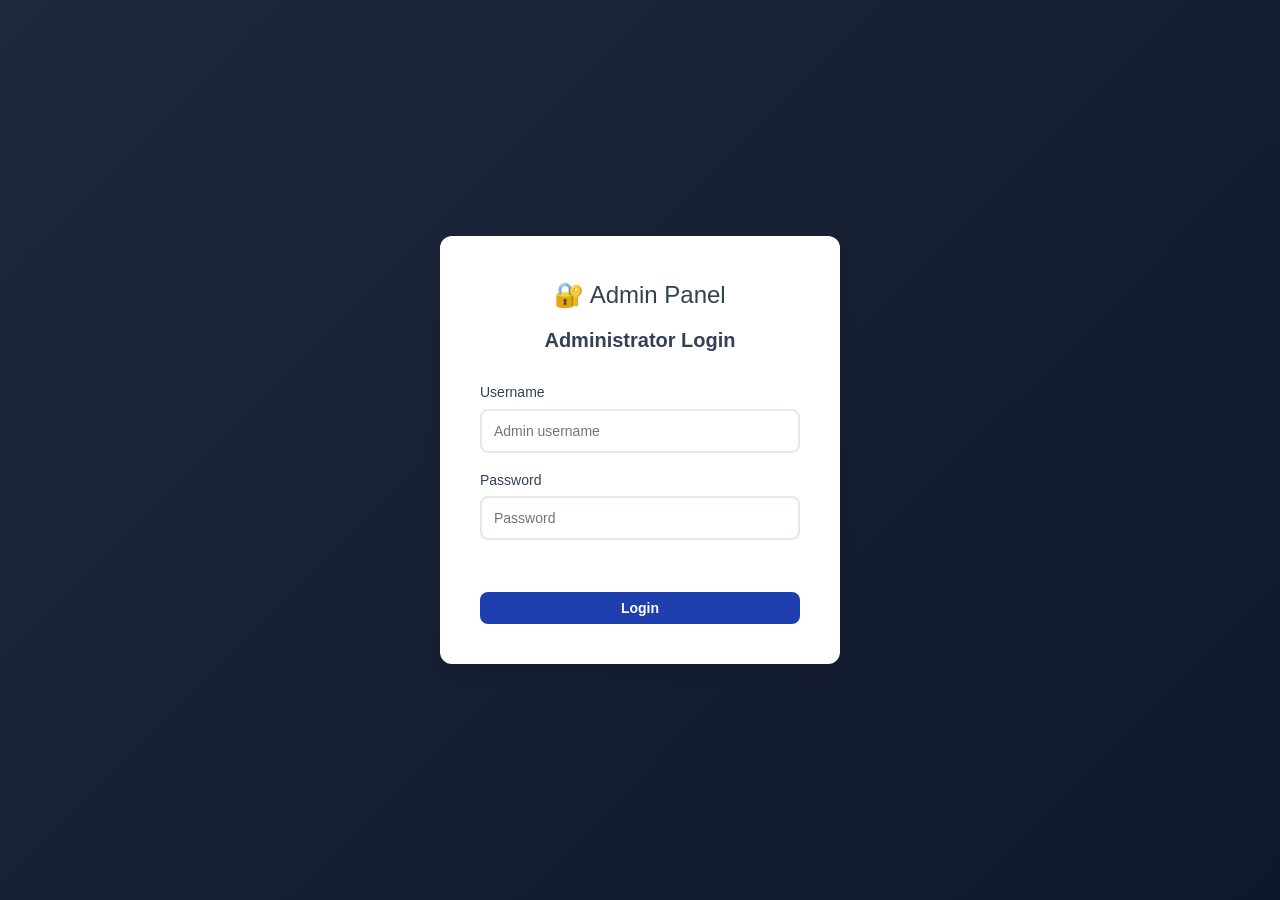
<file: admin/index.html>
<!DOCTYPE html>
<html lang="en">
<head>
    <meta charset="UTF-8">
    <meta name="viewport" content="width=device-width, initial-scale=1.0">
    <title>Admin Dashboard - Chat System</title>
    <link rel="stylesheet" href="css/admin.css">
</head>
<body>
    <!-- Admin Dashboard -->
    <div class="admin-app">
        <!-- Sidebar Navigation -->
        <aside class="admin-sidebar">
            <div class="admin-sidebar-header">
                <div class="admin-logo">🔐 Admin</div>
            </div>
            
            <nav class="admin-nav">
                <a href="#" class="nav-item active" data-section="users">
                    <span>👥</span> Users
                </a>
                <a href="#" class="nav-item" data-section="messages">
                    <span>💬</span> Messages
                </a>
                <a href="#" class="nav-item" data-section="stats">
                    <span>📊</span> Statistics
                </a>
            </nav>
            
            <div class="admin-sidebar-footer">
                <span id="adminName">Admin</span>
                <button onclick="adminLogout()" class="btn btn-small btn-danger">Logout</button>
            </div>
        </aside>

        <!-- Main Content -->
        <main class="admin-main">
            <!-- Header -->
            <header class="admin-header">
                <h1 id="pageTitle">User Management</h1>
                <div class="admin-actions">
                    <input type="text" id="searchInput" placeholder="Search..." class="search-input">
                    <button onclick="refreshData()" class="btn btn-primary">Refresh</button>
                </div>
            </header>

            <!-- Users Section -->
            <section id="usersSection" class="admin-section active">
                <div class="table-container">
                    <table class="admin-table">
                        <thead>
                            <tr>
                                <th>ID</th>
                                <th>Username</th>
                                <th>Email</th>
                                <th>Created</th>
                                <th>Status</th>
                                <th>Admin</th>
                                <th>Actions</th>
                            </tr>
                        </thead>
                        <tbody id="usersTableBody">
                            <!-- Populated by JS -->
                        </tbody>
                    </table>
                </div>
            </section>

            <!-- Messages Section -->
            <section id="messagesSection" class="admin-section">
                <div class="filters">
                    <input type="number" id="filterUserId" placeholder="User ID" class="filter-input">
                    <input type="text" id="filterSearch" placeholder="Search content..." class="filter-input">
                    <button onclick="filterMessages()" class="btn btn-primary">Filter</button>
                </div>
                
                <div class="table-container">
                    <table class="admin-table">
                        <thead>
                            <tr>
                                <th>ID</th>
                                <th>From</th>
                                <th>To</th>
                                <th>Content</th>
                                <th>Time</th>
                                <th>Read</th>
                            </tr>
                        </thead>
                        <tbody id="messagesTableBody">
                            <!-- Populated by JS -->
                        </tbody>
                    </table>
                </div>
            </section>

            <!-- Stats Section -->
            <section id="statsSection" class="admin-section">
                <div class="stats-grid">
                    <div class="stat-card">
                        <div class="stat-value" id="totalUsers">0</div>
                        <div class="stat-label">Total Users</div>
                    </div>
                    <div class="stat-card">
                        <div class="stat-value" id="totalMessages">0</div>
                        <div class="stat-label">Total Messages</div>
                    </div>
                    <div class="stat-card">
                        <div class="stat-value" id="activeUsers">0</div>
                        <div class="stat-label">Active Users</div>
                    </div>
                    <div class="stat-card">
                        <div class="stat-value" id="onlineNow">0</div>
                        <div class="stat-label">Online Now</div>
                    </div>
                </div>
            </section>
        </main>
    </div>

    <script src="js/admin.js"></script>
</body>
</html>
</file>
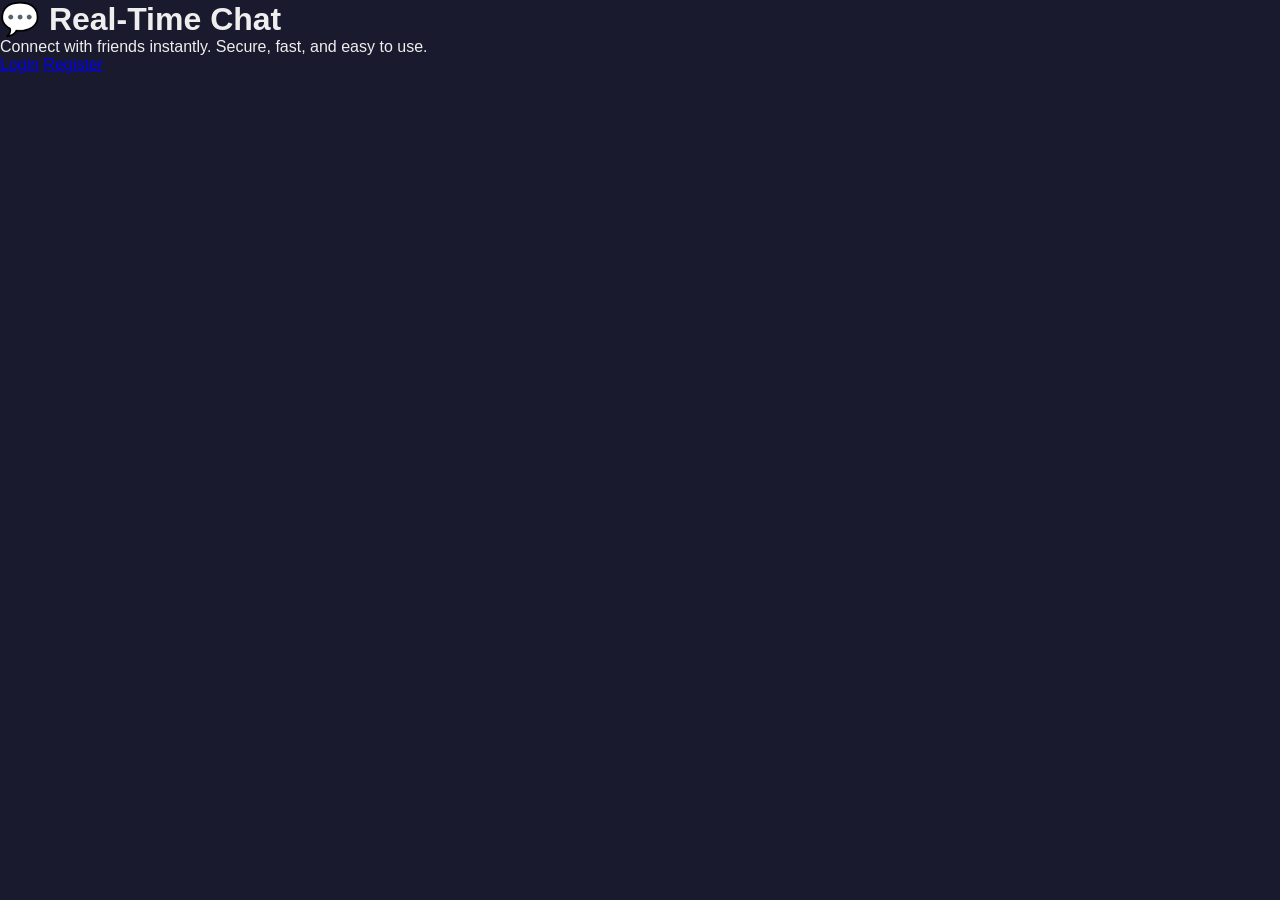
<file: frontend/index.html>
<!DOCTYPE html>
<html lang="en">
<head>
    <meta charset="UTF-8">
    <meta name="viewport" content="width=device-width, initial-scale=1.0">
    <title>Chat App - Welcome</title>
    <link rel="stylesheet" href="css/styles.css">
</head>
<body>
    <!-- Landing Page -->
    <div class="landing-container">
        <div class="landing-content">
            <h1>💬 Real-Time Chat</h1>
            <p>Connect with friends instantly. Secure, fast, and easy to use.</p>
            <div class="landing-buttons">
                <a href="login.html" class="btn btn-primary">Login</a>
                <a href="register.html" class="btn btn-secondary">Register</a>
            </div>
        </div>
    </div>

    <script src="js/main.js"></script>
</body>
</html>
</file>
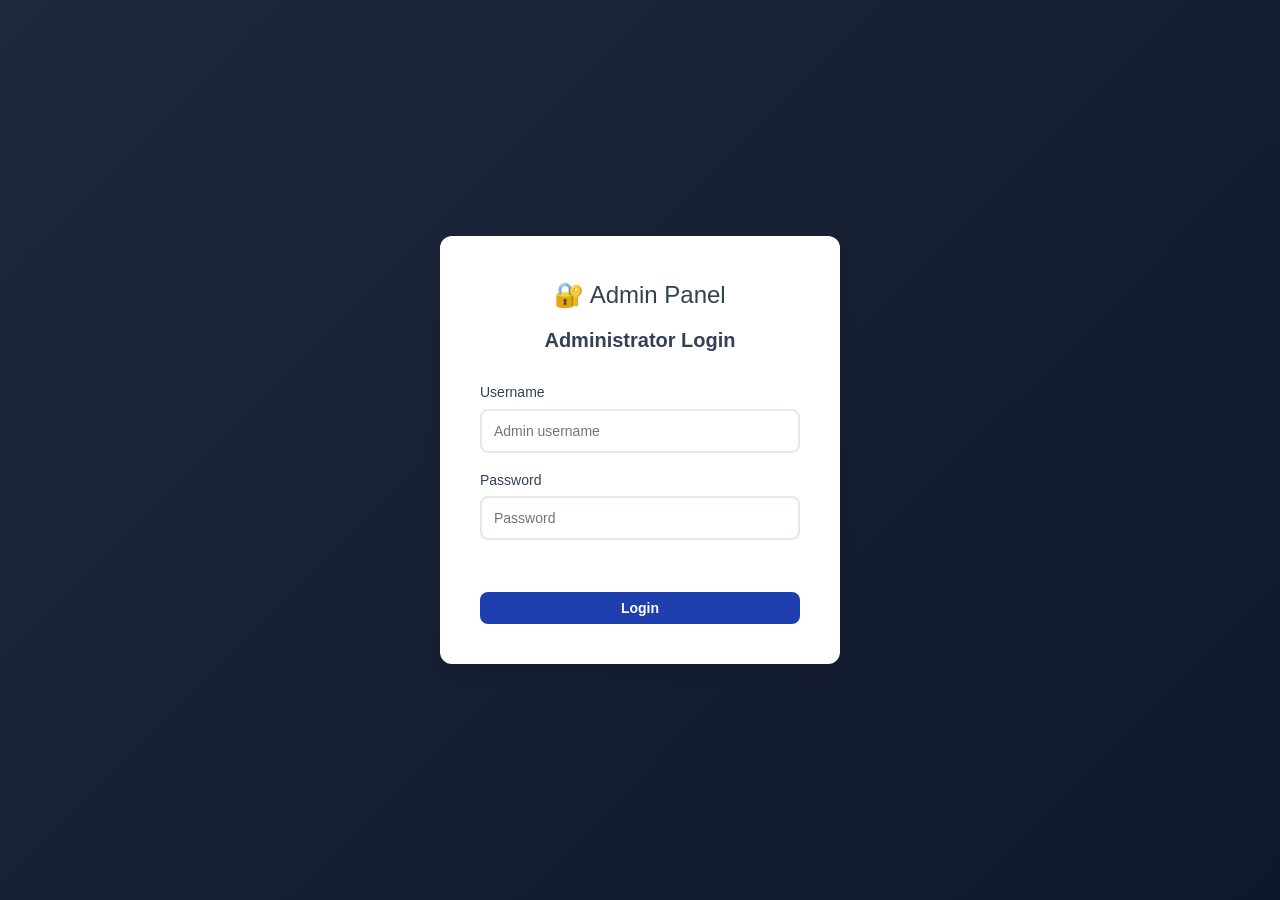
<file: admin/login.html>
<!DOCTYPE html>
<html lang="en">
<head>
    <meta charset="UTF-8">
    <meta name="viewport" content="width=device-width, initial-scale=1.0">
    <title>Admin Login - Chat System</title>
    <link rel="stylesheet" href="css/admin.css">
</head>
<body>
    <!-- Admin Login Page -->
    <div class="admin-auth-container">
        <div class="admin-auth-card">
            <div class="admin-logo">🔐 Admin Panel</div>
            <h2>Administrator Login</h2>
            
            <form id="adminLoginForm" class="admin-form">
                <div class="form-group">
                    <label for="username">Username</label>
                    <input type="text" id="username" required placeholder="Admin username">
                </div>
                
                <div class="form-group">
                    <label for="password">Password</label>
                    <input type="password" id="password" required placeholder="Password">
                </div>
                
                <div id="errorMessage" class="error-message"></div>
                
                <button type="submit" class="btn btn-admin btn-full">Login</button>
            </form>
        </div>
    </div>

    <script src="js/admin.js"></script>
</body>
</html>
</file>
<file: admin/css/admin.css>
/* ============================================
   ADMIN PANEL STYLESHEET
   Complete styling for admin login and dashboard
   ============================================ */

/* CSS Variables for consistent theming */
:root {
    --admin-primary: #1e40af;
    --admin-primary-hover: #1e3a8a;
    --admin-danger: #dc2626;
    --admin-success: #059669;
    --admin-warning: #d97706;
    --admin-bg: #f1f5f9;
    --admin-sidebar: #1e293b;
    --admin-card: #ffffff;
    --admin-text: #334155;
    --admin-text-light: #64748b;
    --admin-border: #e2e8f0;
    --admin-shadow: 0 1px 3px rgba(0,0,0,0.1);
    --admin-shadow-lg: 0 10px 15px -3px rgba(0,0,0,0.1);
    --admin-radius: 8px;
}

/* Reset & Base Styles */
* {
    margin: 0;
    padding: 0;
    box-sizing: border-box;
}

body {
    font-family: -apple-system, BlinkMacSystemFont, 'Segoe UI', Roboto, sans-serif;
    background: var(--admin-bg);
    color: var(--admin-text);
    line-height: 1.6;
    min-height: 100vh;
}

/* ============================================
   BUTTONS
   ============================================ */
.btn {
    display: inline-flex;
    align-items: center;
    justify-content: center;
    padding: 8px 16px;
    border: none;
    border-radius: var(--admin-radius);
    font-size: 14px;
    font-weight: 600;
    cursor: pointer;
    transition: all 0.2s;
    text-decoration: none;
}

.btn:hover {
    transform: translateY(-1px);
}

.btn-admin {
    background: var(--admin-primary);
    color: white;
}

.btn-admin:hover {
    background: var(--admin-primary-hover);
}

.btn-danger {
    background: var(--admin-danger);
    color: white;
}

.btn-danger:hover {
    background: #b91c1c;
}

.btn-success {
    background: var(--admin-success);
    color: white;
}

.btn-success:hover {
    background: #047857;
}

.btn-warning {
    background: var(--admin-warning);
    color: white;
}

.btn-warning:hover {
    background: #b45309;
}

.btn-small {
    padding: 5px 12px;
    font-size: 12px;
}

.btn-full {
    width: 100%;
}

/* ============================================
   ADMIN AUTH (LOGIN PAGE)
   ============================================ */
.admin-auth-container {
    display: flex;
    align-items: center;
    justify-content: center;
    min-height: 100vh;
    background: linear-gradient(135deg, #1e293b 0%, #0f172a 100%);
    padding: 20px;
}

.admin-auth-card {
    background: var(--admin-card);
    padding: 40px;
    border-radius: 12px;
    width: 100%;
    max-width: 400px;
    box-shadow: var(--admin-shadow-lg);
}

.admin-logo {
    text-align: center;
    font-size: 24px;
    margin-bottom: 10px;
}

.admin-auth-card h2 {
    text-align: center;
    margin-bottom: 25px;
    color: var(--admin-text);
    font-size: 20px;
}

.admin-form {
    display: flex;
    flex-direction: column;
    gap: 16px;
}

.form-group {
    display: flex;
    flex-direction: column;
    gap: 5px;
}

.form-group label {
    font-size: 14px;
    font-weight: 500;
    color: var(--admin-text);
}

.form-group input {
    padding: 12px;
    border: 2px solid var(--admin-border);
    border-radius: var(--admin-radius);
    font-size: 14px;
    transition: border-color 0.2s;
}

.form-group input:focus {
    outline: none;
    border-color: var(--admin-primary);
}

.error-message {
    color: var(--admin-danger);
    font-size: 13px;
    text-align: center;
    min-height: 20px;
}

/* ============================================
   ADMIN APP LAYOUT (DASHBOARD)
   ============================================ */
.admin-app {
    display: flex;
    min-height: 100vh;
}

/* ============================================
   SIDEBAR
   ============================================ */
.admin-sidebar {
    width: 260px;
    background: var(--admin-sidebar);
    color: white;
    display: flex;
    flex-direction: column;
    position: fixed;
    height: 100vh;
    left: 0;
    top: 0;
    z-index: 100;
}

.admin-sidebar-header {
    padding: 20px;
    border-bottom: 1px solid rgba(255,255,255,0.1);
}

.admin-sidebar-header .admin-logo {
    text-align: left;
    font-size: 20px;
    margin-bottom: 0;
}

.admin-nav {
    flex: 1;
    padding: 15px 0;
    overflow-y: auto;
}

.nav-item {
    display: flex;
    align-items: center;
    gap: 12px;
    padding: 12px 20px;
    color: rgba(255,255,255,0.7);
    text-decoration: none;
    transition: all 0.2s;
    cursor: pointer;
    border: none;
    background: none;
    width: 100%;
    font-size: 14px;
}

.nav-item:hover {
    background: rgba(255,255,255,0.1);
    color: white;
}

.nav-item.active {
    background: rgba(255,255,255,0.15);
    color: white;
    border-left: 3px solid var(--admin-primary);
}

.nav-item span {
    font-size: 18px;
    width: 24px;
    text-align: center;
}

.admin-sidebar-footer {
    padding: 15px 20px;
    border-top: 1px solid rgba(255,255,255,0.1);
    display: flex;
    justify-content: space-between;
    align-items: center;
    font-size: 14px;
}

.admin-sidebar-footer span {
    color: rgba(255,255,255,0.8);
    font-weight: 500;
}

/* ============================================
   MAIN CONTENT AREA
   ============================================ */
.admin-main {
    flex: 1;
    margin-left: 260px;
    padding: 25px;
    min-height: 100vh;
}

/* ============================================
   HEADER
   ============================================ */
.admin-header {
    display: flex;
    justify-content: space-between;
    align-items: center;
    margin-bottom: 25px;
    padding-bottom: 15px;
    border-bottom: 2px solid var(--admin-border);
}

.admin-header h1 {
    font-size: 24px;
    font-weight: 700;
    color: var(--admin-text);
}

.admin-actions {
    display: flex;
    gap: 10px;
    align-items: center;
}

.search-input {
    padding: 8px 12px;
    border: 2px solid var(--admin-border);
    border-radius: var(--admin-radius);
    font-size: 14px;
    width: 250px;
    transition: border-color 0.2s;
}

.search-input:focus {
    outline: none;
    border-color: var(--admin-primary);
}

/* ============================================
   SECTIONS
   ============================================ */
.admin-section {
    display: none;
}

.admin-section.active {
    display: block;
    animation: fadeIn 0.3s ease;
}

@keyframes fadeIn {
    from {
        opacity: 0;
        transform: translateY(10px);
    }
    to {
        opacity: 1;
        transform: translateY(0);
    }
}

/* ============================================
   TABLES
   ============================================ */
.table-container {
    background: var(--admin-card);
    border-radius: var(--admin-radius);
    box-shadow: var(--admin-shadow);
    overflow-x: auto;
}

.admin-table {
    width: 100%;
    border-collapse: collapse;
    font-size: 14px;
}

.admin-table th {
    background: var(--admin-bg);
    padding: 14px 12px;
    text-align: left;
    font-size: 12px;
    font-weight: 600;
    text-transform: uppercase;
    color: var(--admin-text-light);
    letter-spacing: 0.5px;
    white-space: nowrap;
}

.admin-table td {
    padding: 14px 12px;
    border-top: 1px solid var(--admin-border);
    color: var(--admin-text);
    vertical-align: middle;
}

.admin-table tr:hover {
    background: var(--admin-bg);
}

.admin-table tr:last-child td:first-child {
    border-bottom-left-radius: var(--admin-radius);
}

.admin-table tr:last-child td:last-child {
    border-bottom-right-radius: var(--admin-radius);
}

/* ============================================
   BADGES & STATUS
   ============================================ */
.status-badge {
    display: inline-block;
    padding: 4px 12px;
    border-radius: 12px;
    font-size: 12px;
    font-weight: 600;
    white-space: nowrap;
}

.status-active {
    background: #d1fae5;
    color: var(--admin-success);
}

.status-banned {
    background: #fee2e2;
    color: var(--admin-danger);
}

.admin-badge {
    background: #dbeafe;
    color: var(--admin-primary);
    padding: 3px 10px;
    border-radius: 4px;
    font-size: 11px;
    font-weight: 600;
}

/* ============================================
   ACTION BUTTONS
   ============================================ */
.action-btns {
    display: flex;
    gap: 6px;
    flex-wrap: wrap;
}

/* ============================================
   FILTERS
   ============================================ */
.filters {
    display: flex;
    gap: 10px;
    margin-bottom: 20px;
    flex-wrap: wrap;
    align-items: center;
}

.filter-input {
    padding: 8px 12px;
    border: 2px solid var(--admin-border);
    border-radius: var(--admin-radius);
    font-size: 14px;
    width: 180px;
    transition: border-color 0.2s;
}

.filter-input:focus {
    outline: none;
    border-color: var(--admin-primary);
}

/* ============================================
   STATISTICS GRID
   ============================================ */
.stats-grid {
    display: grid;
    grid-template-columns: repeat(auto-fit, minmax(220px, 1fr));
    gap: 20px;
}

.stat-card {
    background: var(--admin-card);
    padding: 30px 25px;
    border-radius: var(--admin-radius);
    box-shadow: var(--admin-shadow);
    text-align: center;
    transition: transform 0.2s;
}

.stat-card:hover {
    transform: translateY(-2px);
    box-shadow: var(--admin-shadow-lg);
}

.stat-value {
    font-size: 40px;
    font-weight: 700;
    color: var(--admin-primary);
    margin-bottom: 8px;
    line-height: 1;
}

.stat-label {
    color: var(--admin-text-light);
    font-size: 14px;
    font-weight: 500;
}

/* ============================================
   NOTIFICATIONS
   ============================================ */
.notification-container {
    position: fixed;
    top: 20px;
    right: 20px;
    z-index: 1000;
    display: flex;
    flex-direction: column;
    gap: 10px;
}

.notification {
    padding: 15px 20px;
    border-radius: var(--admin-radius);
    color: white;
    font-size: 14px;
    box-shadow: var(--admin-shadow-lg);
    animation: slideInRight 0.3s ease;
    min-width: 250px;
    max-width: 350px;
}

.notification.success {
    background: var(--admin-success);
}

.notification.error {
    background: var(--admin-danger);
}

.notification.info {
    background: var(--admin-primary);
}

@keyframes slideInRight {
    from {
        transform: translateX(100%);
        opacity: 0;
    }
    to {
        transform: translateX(0);
        opacity: 1;
    }
}

/* ============================================
   EMPTY STATE
   ============================================ */
.empty-state {
    text-align: center;
    padding: 60px 20px;
    color: var(--admin-text-light);
}

.empty-state p {
    font-size: 16px;
}

/* ============================================
   LOADING STATE
   ============================================ */
.loading {
    text-align: center;
    padding: 40px;
    color: var(--admin-text-light);
}

/* ============================================
   MODAL (for confirmations)
   ============================================ */
.modal-overlay {
    position: fixed;
    top: 0;
    left: 0;
    right: 0;
    bottom: 0;
    background: rgba(0,0,0,0.5);
    display: flex;
    align-items: center;
    justify-content: center;
    z-index: 1000;
}

.modal {
    background: var(--admin-card);
    padding: 30px;
    border-radius: 12px;
    width: 100%;
    max-width: 400px;
    box-shadow: var(--admin-shadow-lg);
}

.modal h3 {
    margin-bottom: 15px;
    font-size: 18px;
}

.modal p {
    margin-bottom: 20px;
    color: var(--admin-text-light);
}

.modal-actions {
    display: flex;
    gap: 10px;
    justify-content: flex-end;
}

/* ============================================
   PAGINATION
   ============================================ */
.pagination {
    display: flex;
    justify-content: center;
    align-items: center;
    gap: 8px;
    margin-top: 20px;
    padding: 15px;
}

.pagination button {
    padding: 6px 12px;
    border: 1px solid var(--admin-border);
    background: var(--admin-card);
    border-radius: 4px;
    cursor: pointer;
    font-size: 14px;
    transition: all 0.2s;
}

.pagination button:hover {
    background: var(--admin-bg);
}

.pagination button.active {
    background: var(--admin-primary);
    color: white;
    border-color: var(--admin-primary);
}

.pagination button:disabled {
    opacity: 0.5;
    cursor: not-allowed;
}

/* ============================================
   SCROLLBAR STYLING
   ============================================ */
::-webkit-scrollbar {
    width: 6px;
    height: 6px;
}

::-webkit-scrollbar-track {
    background: transparent;
}

::-webkit-scrollbar-thumb {
    background: var(--admin-border);
    border-radius: 3px;
}

::-webkit-scrollbar-thumb:hover {
    background: var(--admin-text-light);
}

/* ============================================
   RESPONSIVE DESIGN
   ============================================ */
@media (max-width: 1024px) {
    .admin-sidebar {
        transform: translateX(-100%);
        transition: transform 0.3s ease;
    }
    
    .admin-sidebar.open {
        transform: translateX(0);
    }
    
    .admin-main {
        margin-left: 0;
    }
    
    .stats-grid {
        grid-template-columns: repeat(2, 1fr);
    }
}

@media (max-width: 768px) {
    .admin-header {
        flex-direction: column;
        gap: 15px;
        align-items: flex-start;
    }
    
    .admin-actions {
        width: 100%;
    }
    
    .search-input {
        width: 100%;
    }
    
    .admin-table {
        font-size: 12px;
    }
    
    .admin-table th,
    .admin-table td {
        padding: 10px 8px;
    }
    
    .action-btns {
        flex-direction: column;
        gap: 4px;
    }
    
    .action-btns .btn {
        width: 100%;
        padding: 4px 8px;
        font-size: 11px;
    }
    
    .stats-grid {
        grid-template-columns: 1fr;
    }
    
    .filters {
        flex-direction: column;
        align-items: stretch;
    }
    
    .filter-input {
        width: 100%;
    }
    
    .admin-auth-card {
        padding: 30px 20px;
    }
}

@media (max-width: 480px) {
    .admin-main {
        padding: 15px;
    }
    
    .admin-header h1 {
        font-size: 18px;
    }
    
    .table-container {
        border-radius: 0;
        margin: 0 -15px;
    }
}

/* ============================================
   UTILITY CLASSES
   ============================================ */
.text-center {
    text-align: center;
}

.text-right {
    text-align: right;
}

.hidden {
    display: none !important;
}

.mt-20 {
    margin-top: 20px;
}

.mb-20 {
    margin-bottom: 20px;
}
</file>
<file: frontend/css/styles.css>
* {
    margin: 0;
    padding: 0;
    box-sizing: border-box;
}

body {
    font-family: 'Segoe UI', Tahoma, Geneva, Verdana, sans-serif;
    background: #1a1a2e;
    color: #eee;
    height: 100vh;
}

.container {
    display: flex;
    justify-content: center;
    align-items: center;
    height: 100vh;
}

.auth-box {
    background: #16213e;
    padding: 40px;
    border-radius: 10px;
    box-shadow: 0 4px 6px rgba(0,0,0,0.3);
    width: 100%;
    max-width: 400px;
}

.auth-box h2 {
    text-align: center;
    margin-bottom: 20px;
    color: #e94560;
}

.auth-box input {
    width: 100%;
    padding: 12px;
    margin: 10px 0;
    border: none;
    border-radius: 5px;
    background: #0f3460;
    color: #fff;
}

.auth-box input::placeholder {
    color: #888;
}

.auth-box button {
    width: 100%;
    padding: 12px;
    margin-top: 15px;
    border: none;
    border-radius: 5px;
    background: #e94560;
    color: #fff;
    cursor: pointer;
    font-size: 16px;
}

.auth-box button:hover {
    background: #c13651;
}

.auth-box p {
    text-align: center;
    margin-top: 15px;
}

.auth-box a {
    color: #e94560;
    text-decoration: none;
}

.error {
    color: #ff6b6b;
    text-align: center;
    margin-top: 10px;
    min-height: 20px;
}

/* Chat Styles */
.chat-container {
    display: flex;
    height: 100vh;
}

.sidebar {
    width: 250px;
    background: #16213e;
    padding: 20px;
    border-right: 1px solid #0f3460;
    display: flex;
    flex-direction: column;
}

.user-info {
    display: flex;
    justify-content: space-between;
    align-items: center;
    padding-bottom: 20px;
    border-bottom: 1px solid #0f3460;
}

.user-info button {
    padding: 5px 15px;
    background: #e94560;
    border: none;
    border-radius: 5px;
    color: #fff;
    cursor: pointer;
}

.user-info button:hover {
    background: #c13651;
}

.online-users {
    margin-top: 20px;
    flex: 1;
}

.online-users h3 {
    margin-bottom: 10px;
    color: #e94560;
}

.online-users ul {
    list-style: none;
}

.online-users li {
    padding: 8px;
    margin: 5px 0;
    background: #0f3460;
    border-radius: 5px;
}

.chat-main {
    flex: 1;
    display: flex;
    flex-direction: column;
}

.chat-header {
    padding: 20px;
    background: #16213e;
    border-bottom: 1px solid #0f3460;
}

.chat-messages {
    flex: 1;
    padding: 20px;
    overflow-y: auto;
}

.message {
    margin: 10px 0;
    padding: 10px 15px;
    border-radius: 10px;
    max-width: 70%;
    word-wrap: break-word;
}

.message.sent {
    background: #e94560;
    margin-left: auto;
}

.message.received {
    background: #0f3460;
}

.message .sender {
    font-size: 12px;
    color: #ccc;
    margin-bottom: 5px;
}

.message .time {
    font-size: 10px;
    color: #aaa;
    margin-top: 5px;
    text-align: right;
}

.chat-input {
    display: flex;
    padding: 20px;
    background: #16213e;
    border-top: 1px solid #0f3460;
}

.chat-input input {
    flex: 1;
    padding: 12px;
    border: none;
    border-radius: 5px;
    background: #0f3460;
    color: #fff;
    margin-right: 10px;
}

.chat-input input::placeholder {
    color: #888;
}

.chat-input button {
    padding: 12px 30px;
    background: #e94560;
    border: none;
    border-radius: 5px;
    color: #fff;
    cursor: pointer;
}

.chat-input button:hover {
    background: #c13651;
}
</file>
